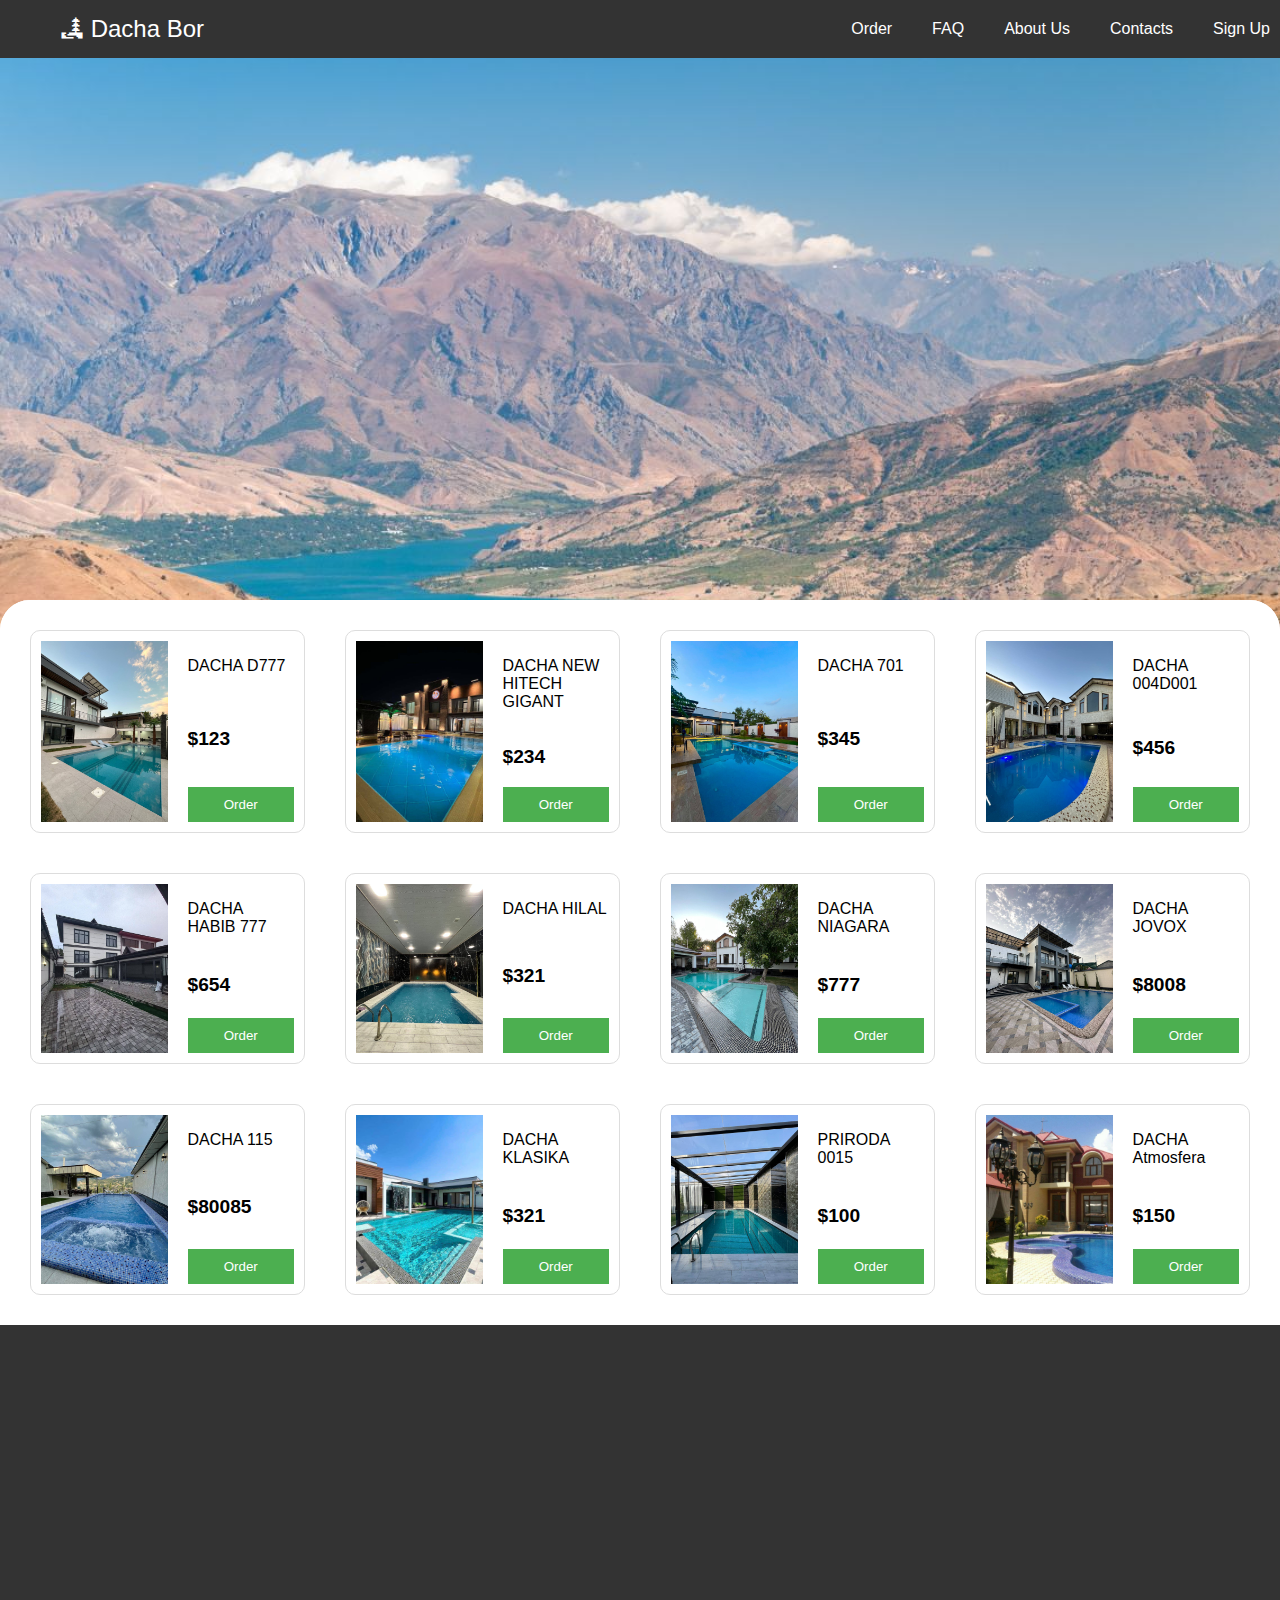
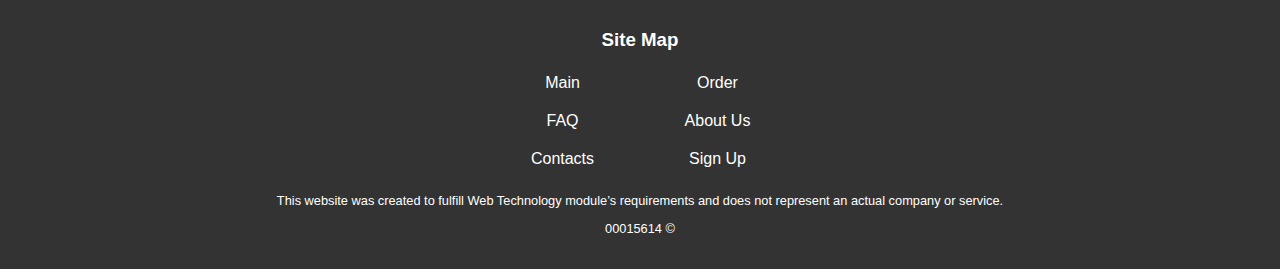
<file: index.html>
<!DOCTYPE html>
<html lang="en">

<head>
    <meta charset="UTF-8">
    <meta name="viewport" content="width=device-width, initial-scale=1.0">
    <link rel="stylesheet" href="styles.css ">
    <title>Dacha Bor</title>
</head>

<body>
    <nav class="navbar">
        <div class="nav-logo"><a href="index.html">🏞 Dacha Bor</a></div>
        <div class="burger-menu">
            <div class="burger-line"></div>
            <div class="burger-line"></div>
            <div class="burger-line"></div>
        </div>
        <ul class="nav-links">
            <li><a href="OtherPages/page1_Order.html">Order</a></li>
            <li><a href="OtherPages/page2_FAQ.html">FAQ</a></li>
            <li><a href="OtherPages/page3_AboutUs.html">About Us</a></li>
            <li><a href="OtherPages/page5_Contacts.html">Contacts</a></li>
            <li><a href="OtherPages/page6_SignUp.html">Sign Up</a></li>
        </ul>
    </nav>

    <header></header>

    <main>
        <div class="grid-container">
        <!-- 1 -->
        <div class="grid-item">
            <img src="images/1.jpg" alt="Item Image" class="item-image">
            <div class="item-info">
                <p>DACHA D777</p>
                <p class="item-price">$123</p>
                <button class="order-button" ><a style="color: white; text-decoration: none;" href="OtherPages/page1_Order.html">Order</a></button>
            </div>
        </div>
        <!-- 2 -->
        <div class="grid-item">
            <img src="images/2.jpg" alt="Item Image" class="item-image">
            <div class="item-info">
                <p>DACHA NEW HITECH GIGANT</p>
                <p class="item-price">$234</p>
                <button class="order-button" ><a style="color: white; text-decoration: none;" href="OtherPages/page1_Order.html">Order</a></button>
            </div>
        </div>
        <!-- 3 -->
        <div class="grid-item">
            <img src="images/3.jpg" alt="Item Image" class="item-image">
            <div class="item-info">
                <p>DACHA 701</p>
                <p class="item-price">$345</p>
                <button class="order-button" ><a style="color: white; text-decoration: none;" href="OtherPages/page1_Order.html">Order</a></button>
            </div>
        </div>
        <!-- 4 -->
        <div class="grid-item">
            <img src="images/4.jpg" alt="Item Image" class="item-image">
            <div class="item-info">
                <p>DACHA 004D001</p>
                <p class="item-price">$456</p>
                <button class="order-button" ><a style="color: white; text-decoration: none;" href="OtherPages/page1_Order.html">Order</a></button>
            </div>
        </div>
        <!-- 5 -->
        <div class="grid-item">
            <img src="images/5.jpg" alt="Item Image" class="item-image">
            <div class="item-info">
                <p>DACHA HABIB 777</p>
                <p class="item-price">$654</p>
                <button class="order-button" ><a style="color: white; text-decoration: none;" href="OtherPages/page1_Order.html">Order</a></button>
            </div>
        </div>
        <!-- 6 -->
        <div class="grid-item">
            <img src="images/6.jpg" alt="Item Image" class="item-image">
            <div class="item-info">
                <p>DACHA HILAL</p>
                <p class="item-price">$321</p>
                <button class="order-button" ><a style="color: white; text-decoration: none;" href="OtherPages/page1_Order.html">Order</a></button>
            </div>
        </div>
        <!-- 7 -->
        <div class="grid-item">
            <img src="images/7.jpg" alt="Item Image" class="item-image">
            <div class="item-info">
                <p>DACHA  NIAGARA</p>
                <p class="item-price">$777</p>
                <button class="order-button" ><a style="color: white; text-decoration: none;" href="OtherPages/page1_Order.html">Order</a></button>
            </div>
        </div>
        <!-- 8 -->
        <div class="grid-item">
            <img src="images/8.jpg" alt="Item Image" class="item-image">
            <div class="item-info">
                <p>DACHA JOVOX</p>
                <p class="item-price">$8008</p>
                <button class="order-button" ><a style="color: white; text-decoration: none;" href="OtherPages/page1_Order.html">Order</a></button>
            </div>
        </div>
        <!-- 9 -->
        <div class="grid-item">
            <img src="images/9.jpg" alt="Item Image" class="item-image">
            <div class="item-info">
                <p>DACHA 115</p>
                <p class="item-price">$80085</p>
                <button class="order-button" ><a style="color: white; text-decoration: none;" href="OtherPages/page1_Order.html">Order</a></button>
            </div>
        </div>
        <!-- 10 -->
        <div class="grid-item">
            <img src="images/10.jpg" alt="Item Image" class="item-image">
            <div class="item-info">
                <p>DACHA KLASIKA</p>
                <p class="item-price">$321</p>
                <button class="order-button" ><a style="color: white; text-decoration: none;" href="OtherPages/page1_Order.html">Order</a></button>
            </div>
        </div>
        <!-- 11 -->
        <div class="grid-item">
            <img src="images/11.jpg" alt="Item Image" class="item-image">
            <div class="item-info">
                <p>PRIRODA 0015</p>
                <p class="item-price">$100</p>
                <button class="order-button" ><a style="color: white; text-decoration: none;" href="OtherPages/page1_Order.html">Order</a></button>
            </div>
        </div>
        <!-- 12 -->
        <div class="grid-item">
            <img src="images/12.jpg" alt="Item Image" class="item-image">
            <div class="item-info">
                <p>DACHA Atmosfera</p>
                <p class="item-price">$150</p>
                <button class="order-button" ><a style="color: white; text-decoration: none;" href="OtherPages/page1_Order.html">Order</a></button>
            </div>
        </div>
        </div>
    </main>

    <footer>
        <div class="footer-map">
            <iframe
                src="https://www.google.com/maps/embed?pb=!1m18!1m12!1m3!1d2997.0864134320373!2d69.28080437643665!3d41.30698370097792!2m3!1f0!2f0!3f0!3m2!1i1024!2i768!4f13.1!3m3!1m2!1s0x38ae8ad59297d1cf%3A0xda0402847aed7b96!2z0JzQtdC20LTRg9C90LDRgNC-0LTQvdGL0Lkg0JLQtdGB0YLQvNC40L3RgdGC0LXRgNGB0LrQuNC5INCj0L3QuNCy0LXRgNGB0LjRgtC10YIg0LIg0KLQsNGI0LrQtdC90YLQtQ!5e0!3m2!1sru!2s!4v1700751314152!5m2!1sru!2s"
                width="100%"
                height="200"
                style="border:0;"
                allowfullscreen=""
                loading="lazy">
            </iframe>
        </div>
        <div class="footer-links">
            <h3>Site Map</h3>
            <div class="site-map-grid">
                <a href="index.html">Main</a>
                <a href="OtherPages/page1_Order.html">Order</a>
                <a href="OtherPages/page2_FAQ.html">FAQ</a>
                <a href="OtherPages/page3_AboutUs.html">About Us</a>
                <a href="OtherPages/page5_Contacts.html">Contacts</a>
                <a href="OtherPages/page6_SignUp.html">Sign Up</a>
            </div>
        </div>
        <div class="footer-text">
            <p>This website was created to fulfill Web Technology
                module’s requirements and does not represent an actual company or service.</p>
            <p>00015614 &copy;</p>
        </div>
    </footer>

    <script src="script.js"></script>
</body>

</html>
</file>
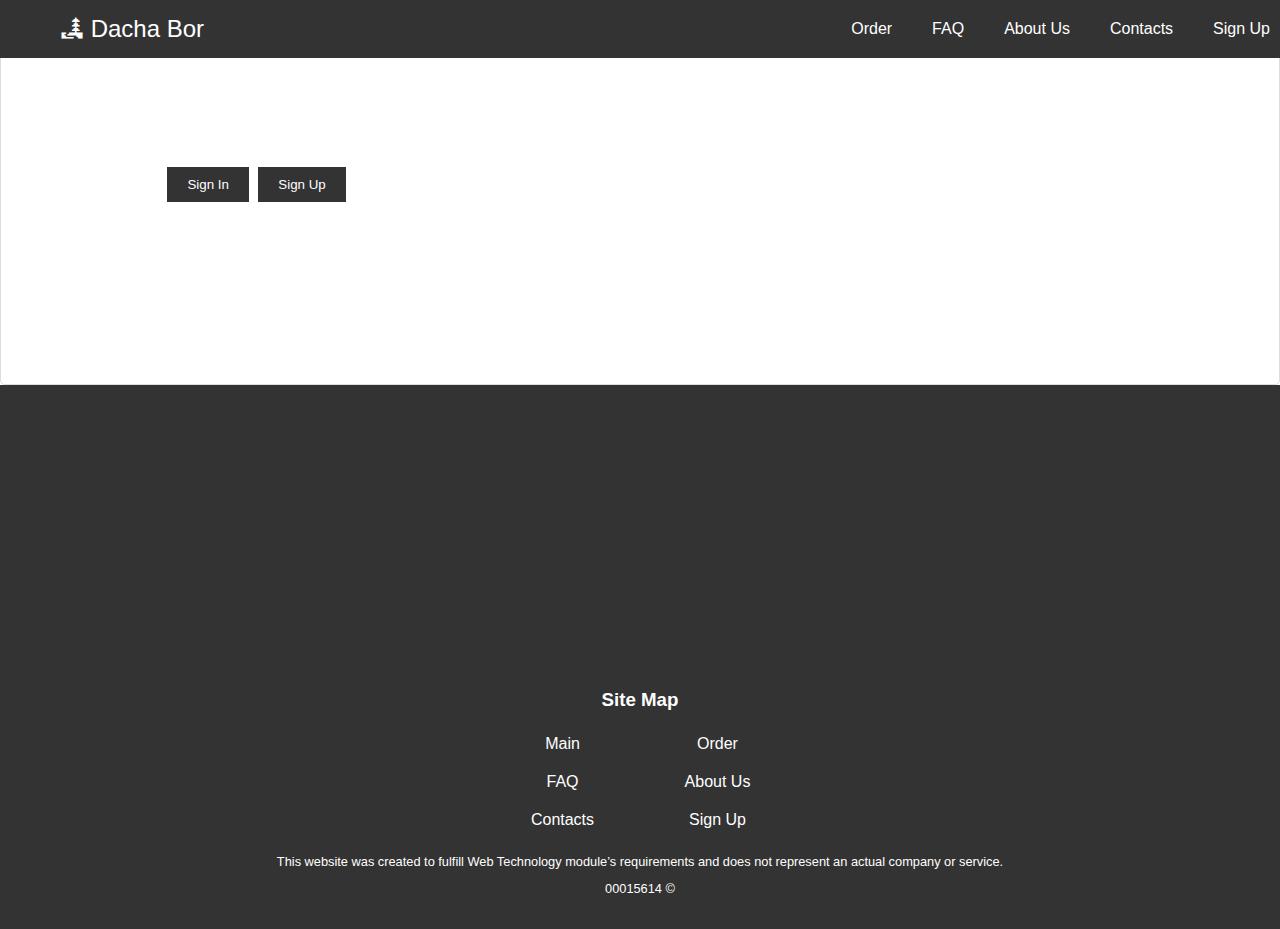
<file: OtherPages/page1_Order.html>
<!DOCTYPE html>
<html lang="en">

<head>
    <meta charset="UTF-8">
    <meta name="viewport" content="width=device-width, initial-scale=1.0">
    <link rel="stylesheet" href="../styles.css ">
    <title>Dacha Bor</title>
</head>

<body>
    <nav class="navbar">
        <div class="nav-logo"><a href="../index.html">🏞 Dacha Bor</a></div>
        <div class="burger-menu">
            <div class="burger-line"></div>
            <div class="burger-line"></div>
            <div class="burger-line"></div>
        </div>
        <ul class="nav-links">
            <li><a href="../OtherPages/page1_Order.html">Order</a></li>
            <li><a href="../OtherPages/page2_FAQ.html">FAQ</a></li>
            <li><a href="../OtherPages/page3_AboutUs.html">About Us</a></li>
            <li><a href="../OtherPages/page5_Contacts.html">Contacts</a></li>
            <li><a href="../OtherPages/page6_SignUp.html">Sign Up</a></li>
        </ul>
    </nav>

    <main>
        <div class="form-container">
            <div class="form-header">
                <button onclick="showForm('sign-in')">Sign In</button>
                <button onclick="showForm('sign-up')">Sign Up</button>
            </div>
            <div class="form-content">
                <form id="sign-in" class="form">
                    <input type="text" placeholder="Username" required>
                    <input type="password" placeholder="Password" required>
                    <button type="submit">Sign In</button>
                </form>
                <form id="sign-up" class="form" style="display: none;">
                    <input type="text" placeholder="Username" required>
                    <input type="email" placeholder="Email" required>
                    <input type="password" placeholder="Password" required>
                    <button type="submit">Sign Up</button>
                </form>
            </div>
        </div>
    </main>

    <footer>
        <div class="footer-map">
            <iframe
                src="https://www.google.com/maps/embed?pb=!1m18!1m12!1m3!1d2997.0864134320373!2d69.28080437643665!3d41.30698370097792!2m3!1f0!2f0!3f0!3m2!1i1024!2i768!4f13.1!3m3!1m2!1s0x38ae8ad59297d1cf%3A0xda0402847aed7b96!2z0JzQtdC20LTRg9C90LDRgNC-0LTQvdGL0Lkg0JLQtdGB0YLQvNC40L3RgdGC0LXRgNGB0LrQuNC5INCj0L3QuNCy0LXRgNGB0LjRgtC10YIg0LIg0KLQsNGI0LrQtdC90YLQtQ!5e0!3m2!1sru!2s!4v1700751314152!5m2!1sru!2s"
                width="100%"
                height="200"
                style="border:0;"
                allowfullscreen=""
                loading="lazy">
            </iframe>
        </div>
        <div class="footer-links">
            <h3>Site Map</h3>
            <div class="site-map-grid">
                <a href="../index.html">Main</a>
                <a href="../OtherPages/page1_Order.html">Order</a>
                <a href="../OtherPages/page2_FAQ.html">FAQ</a>
                <a href="../OtherPages/page3_AboutUs.html">About Us</a>
                <a href="../OtherPages/page5_Contacts.html">Contacts</a>
                <a href="../OtherPages/page6_SignUp.html">Sign Up</a>
            </div>
        </div>
        <div class="footer-text">
            <p>This website was created to fulfill Web Technology
                module’s requirements and does not represent an actual company or service.</p>
            <p>00015614 &copy;</p>
        </div>
    </footer>

    <script src="../script.js"></script>
</body>

</html>
</file>
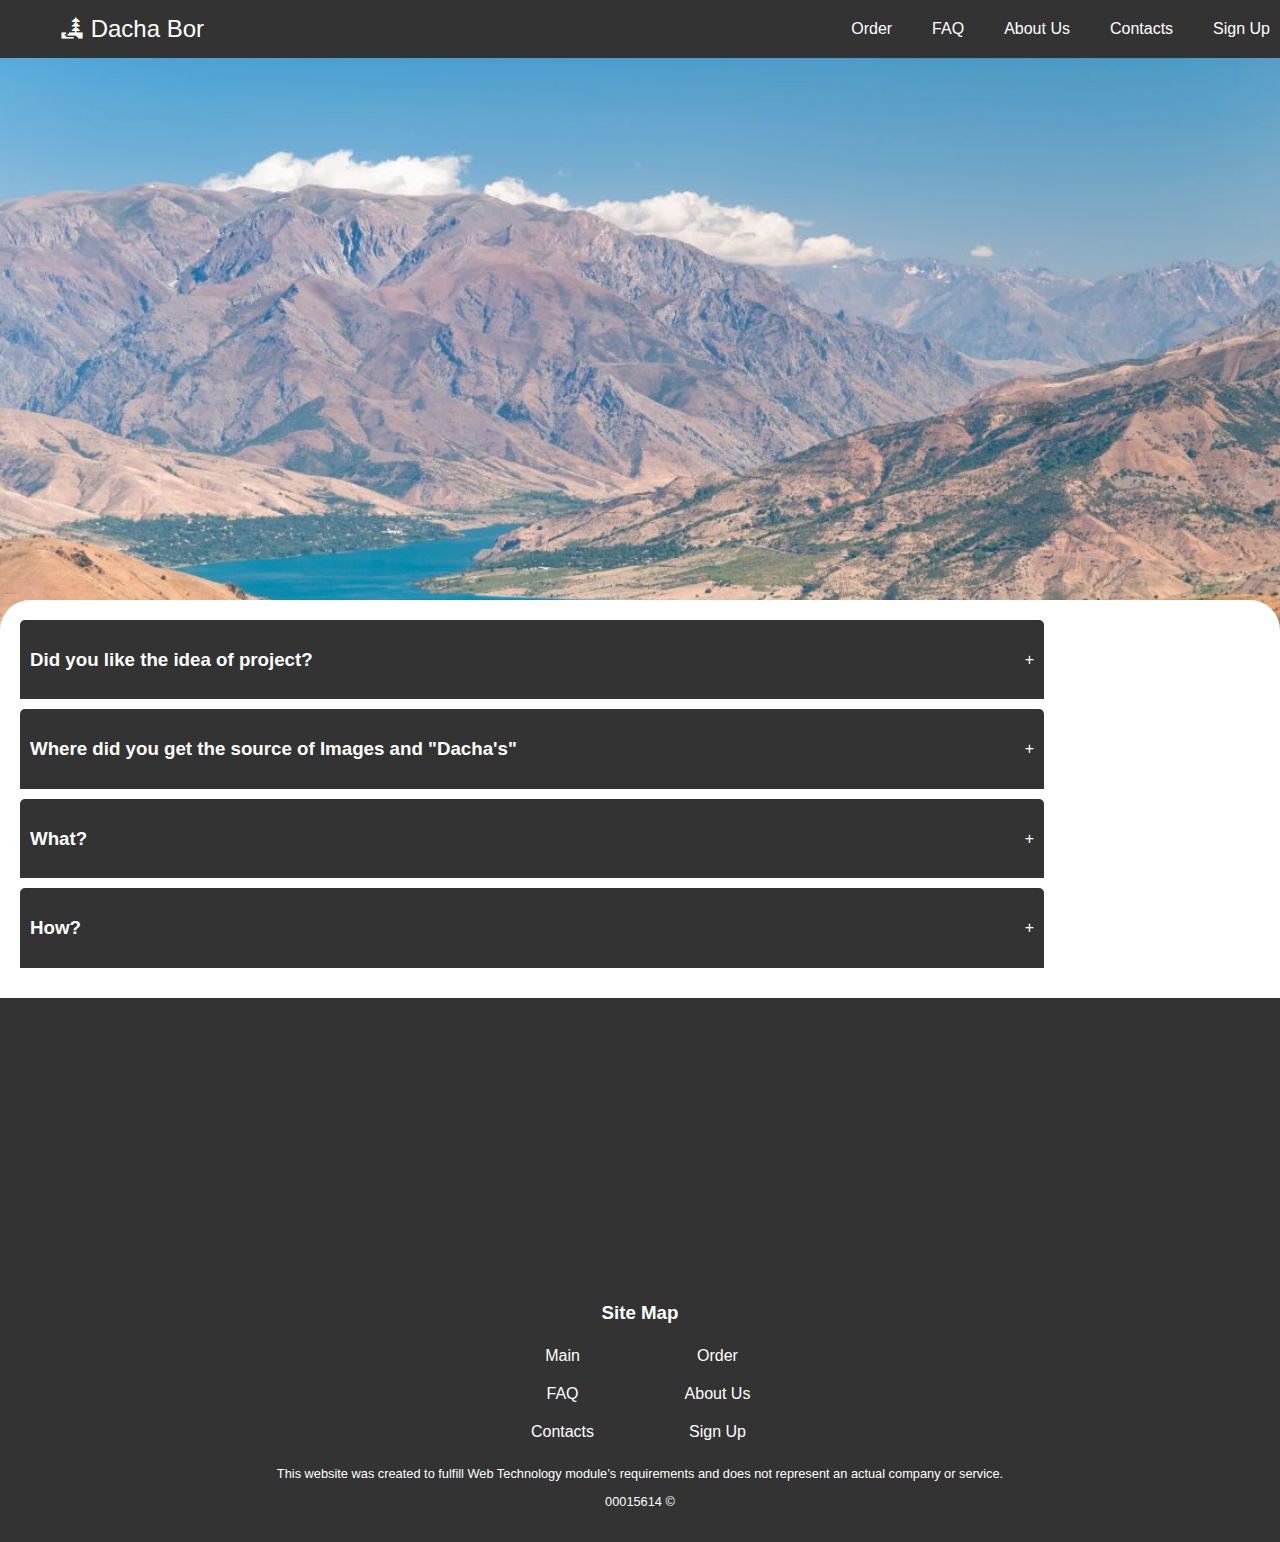
<file: OtherPages/page2_FAQ.html>
<!DOCTYPE html>
<html lang="en">

<head>
    <meta charset="UTF-8">
    <meta name="viewport" content="width=device-width, initial-scale=1.0">
    <link rel="stylesheet" href="../styles.css ">
    <title>Dacha Bor</title>
</head>

<body>
    <nav class="navbar">
        <div class="nav-logo"><a href="../index.html">🏞 Dacha Bor</a></div>
        <div class="burger-menu">
            <div class="burger-line"></div>
            <div class="burger-line"></div>
            <div class="burger-line"></div>
        </div>
        <ul class="nav-links">
            <li><a href="../OtherPages/page1_Order.html">Order</a></li>
            <li><a href="../OtherPages/page2_FAQ.html">FAQ</a></li>
            <li><a href="../OtherPages/page3_AboutUs.html">About Us</a></li>
            <li><a href="../OtherPages/page5_Contacts.html">Contacts</a></li>
            <li><a href="../OtherPages/page6_SignUp.html">Sign Up</a></li>
        </ul>
    </nav>

    <header></header>

    <main>
        <div class="faq-container">
            <!-- 1 -->
            <div class="faq-item">
                <div class="faq-question" onclick="toggleAnswer(this)">
                    <h3>Did you like the idea of project?</h3>
                    <span class="toggle-button">+</span>
                </div>
                <div class="faq-answer">
                    <p>tg contacts: diyorrf</p>
                </div>
            </div>
            <!-- 1 -->
            <div class="faq-item">
                <div class="faq-question" onclick="toggleAnswer(this)">
                    <h3>Where did you get the source of Images and "Dacha's"</h3>
                    <span class="toggle-button">+</span>
                </div>
                <div class="faq-answer">
                    <a>https://telegra.ph/DAVHA-HABIB-05-24</a>
                    <a>https://telegra.ph/DACHA-HILAL-05-28</a>
                    <a>https://telegra.ph/Dacha-NIAGARA-07-13</a>
                    <a>https://telegra.ph/DACHA-D001-11-02</a>
                    <a>https://telegra.ph/Dacha-004-10-17</a>
                    <a>https://telegra.ph/DACHA-GIGANT-07-23</a>
                    <a>https://telegra.ph/DACHA-NEW-HITECH-10-12</a>
                    <a>https://telegra.ph/DAVHA-HABIB-05-24</a>
                    <a>https://telegra.ph/DACHA-004-09-03</a>
                    <a>https://telegra.ph/DACHA-002-05-17</a>
                    <a>https://telegra.ph/dachalabor-begi01-09-24</a>
                </div>
            </div>
            <!-- 1 -->
            <div class="faq-item">
                <div class="faq-question" onclick="toggleAnswer(this)">
                    <h3>What?</h3>
                    <span class="toggle-button">+</span>
                </div>
                <div class="faq-answer">
                    <p>That!</p>
                </div>
            </div>
            <!-- 1 -->
            <div class="faq-item">
                <div class="faq-question" onclick="toggleAnswer(this)">
                    <h3>How?</h3>
                    <span class="toggle-button">+</span>
                </div>
                <div class="faq-answer">
                    <p>Nihao (Hello in Chineese)</p>
                </div>
            </div>
        </div>
    </main>

    <footer>
        <div class="footer-map">
            <iframe
                src="https://www.google.com/maps/embed?pb=!1m18!1m12!1m3!1d2997.0864134320373!2d69.28080437643665!3d41.30698370097792!2m3!1f0!2f0!3f0!3m2!1i1024!2i768!4f13.1!3m3!1m2!1s0x38ae8ad59297d1cf%3A0xda0402847aed7b96!2z0JzQtdC20LTRg9C90LDRgNC-0LTQvdGL0Lkg0JLQtdGB0YLQvNC40L3RgdGC0LXRgNGB0LrQuNC5INCj0L3QuNCy0LXRgNGB0LjRgtC10YIg0LIg0KLQsNGI0LrQtdC90YLQtQ!5e0!3m2!1sru!2s!4v1700751314152!5m2!1sru!2s"
                width="100%"
                height="200"
                style="border:0;"
                allowfullscreen=""
                loading="lazy">
            </iframe>
        </div>
        <div class="footer-links">
            <h3>Site Map</h3>
            <div class="site-map-grid">
                <a href="../index.html">Main</a>
                <a href="../OtherPages/page1_Order.html">Order</a>
                <a href="../OtherPages/page2_FAQ.html">FAQ</a>
                <a href="../OtherPages/page3_AboutUs.html">About Us</a>
                <a href="../OtherPages/page5_Contacts.html">Contacts</a>
                <a href="../OtherPages/page6_SignUp.html">Sign Up</a>
            </div>
        </div>
        <div class="footer-text">
            <p>This website was created to fulfill Web Technology
                module’s requirements and does not represent an actual company or service.</p>
            <p>00015614 &copy;</p>
        </div>
    </footer>

    <script src="../script.js"></script>
</body>

</html>
</file>
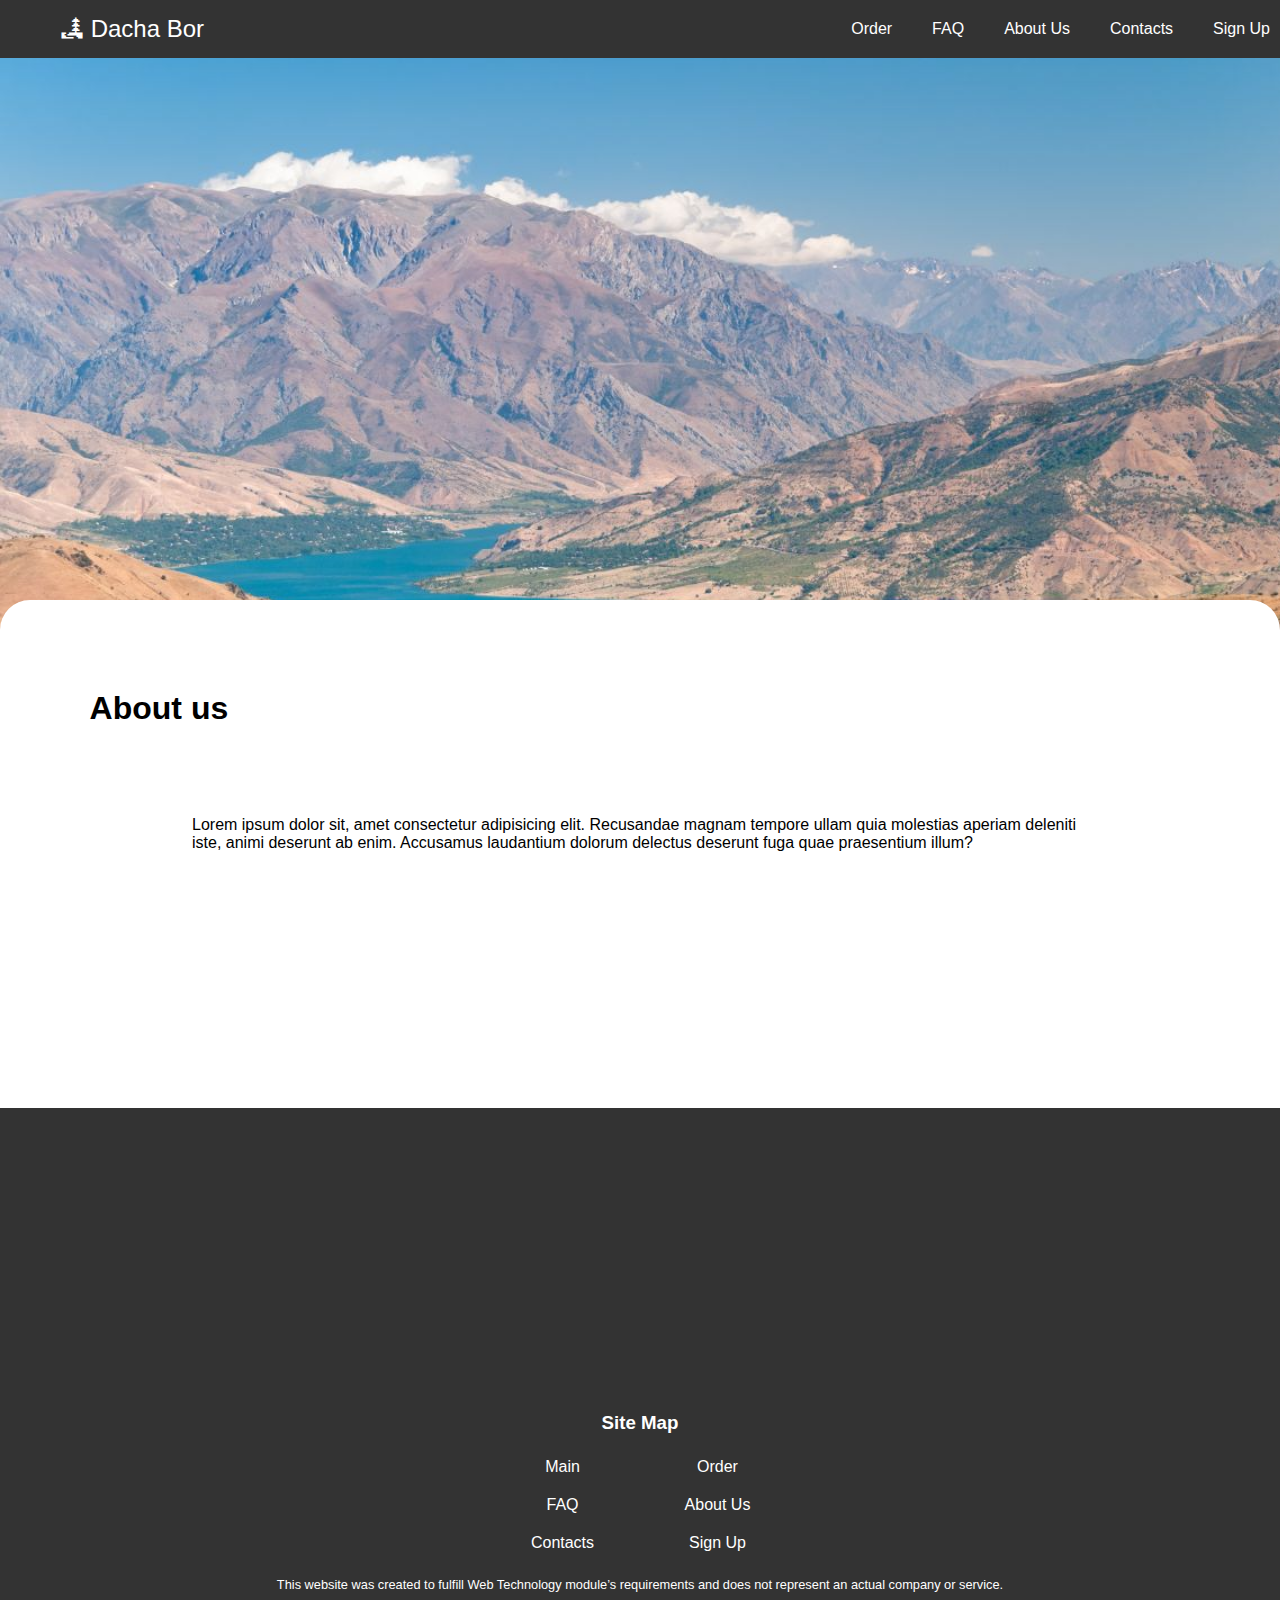
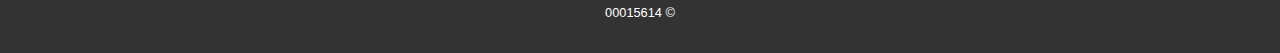
<file: OtherPages/page3_AboutUs.html>
<!DOCTYPE html>
<html lang="en">

<head>
    <meta charset="UTF-8">
    <meta name="viewport" content="width=device-width, initial-scale=1.0">
    <link rel="stylesheet" href="../styles.css ">
    <title>Dacha Bor</title>
</head>

<body>
    <nav class="navbar">
        <div class="nav-logo"><a href="../index.html">🏞 Dacha Bor</a></div>
        <div class="burger-menu">
            <div class="burger-line"></div>
            <div class="burger-line"></div>
            <div class="burger-line"></div>
        </div>
        <ul class="nav-links">
            <li><a href="../OtherPages/page1_Order.html">Order</a></li>
            <li><a href="../OtherPages/page2_FAQ.html">FAQ</a></li>
            <li><a href="../OtherPages/page3_AboutUs.html">About Us</a></li>
            <li><a href="../OtherPages/page5_Contacts.html">Contacts</a></li>
            <li><a href="../OtherPages/page6_SignUp.html">Sign Up</a></li>
        </ul>
    </nav>

    <header></header>

    <main>
       <h1 style="padding: 7%; margin: 0;">About us</h1>
       <p style="padding-left: 15%; padding-right: 15%; padding-bottom: 20%; margin: 0;">Lorem ipsum dolor sit, amet consectetur adipisicing elit. Recusandae magnam tempore ullam quia molestias aperiam deleniti iste, animi deserunt ab enim. Accusamus laudantium dolorum delectus deserunt fuga quae praesentium illum?</p>
    </main>

    <footer>
        <div class="footer-map">
            <iframe
                src="https://www.google.com/maps/embed?pb=!1m18!1m12!1m3!1d2997.0864134320373!2d69.28080437643665!3d41.30698370097792!2m3!1f0!2f0!3f0!3m2!1i1024!2i768!4f13.1!3m3!1m2!1s0x38ae8ad59297d1cf%3A0xda0402847aed7b96!2z0JzQtdC20LTRg9C90LDRgNC-0LTQvdGL0Lkg0JLQtdGB0YLQvNC40L3RgdGC0LXRgNGB0LrQuNC5INCj0L3QuNCy0LXRgNGB0LjRgtC10YIg0LIg0KLQsNGI0LrQtdC90YLQtQ!5e0!3m2!1sru!2s!4v1700751314152!5m2!1sru!2s"
                width="100%"
                height="200"
                style="border:0;"
                allowfullscreen=""
                loading="lazy">
            </iframe>
        </div>
        <div class="footer-links">
            <h3>Site Map</h3>
            <div class="site-map-grid">
                <a href="../index.html">Main</a>
                <a href="../OtherPages/page1_Order.html">Order</a>
                <a href="../OtherPages/page2_FAQ.html">FAQ</a>
                <a href="../OtherPages/page3_AboutUs.html">About Us</a>
                <a href="../OtherPages/page5_Contacts.html">Contacts</a>
                <a href="../OtherPages/page6_SignUp.html">Sign Up</a>
            </div>
        </div>
        <div class="footer-text">
            <p>This website was created to fulfill Web Technology
                module’s requirements and does not represent an actual company or service.</p>
            <p>00015614 &copy;</p>
        </div>
    </footer>

    <script src="../script.js"></script>
</body>

</html>
</file>
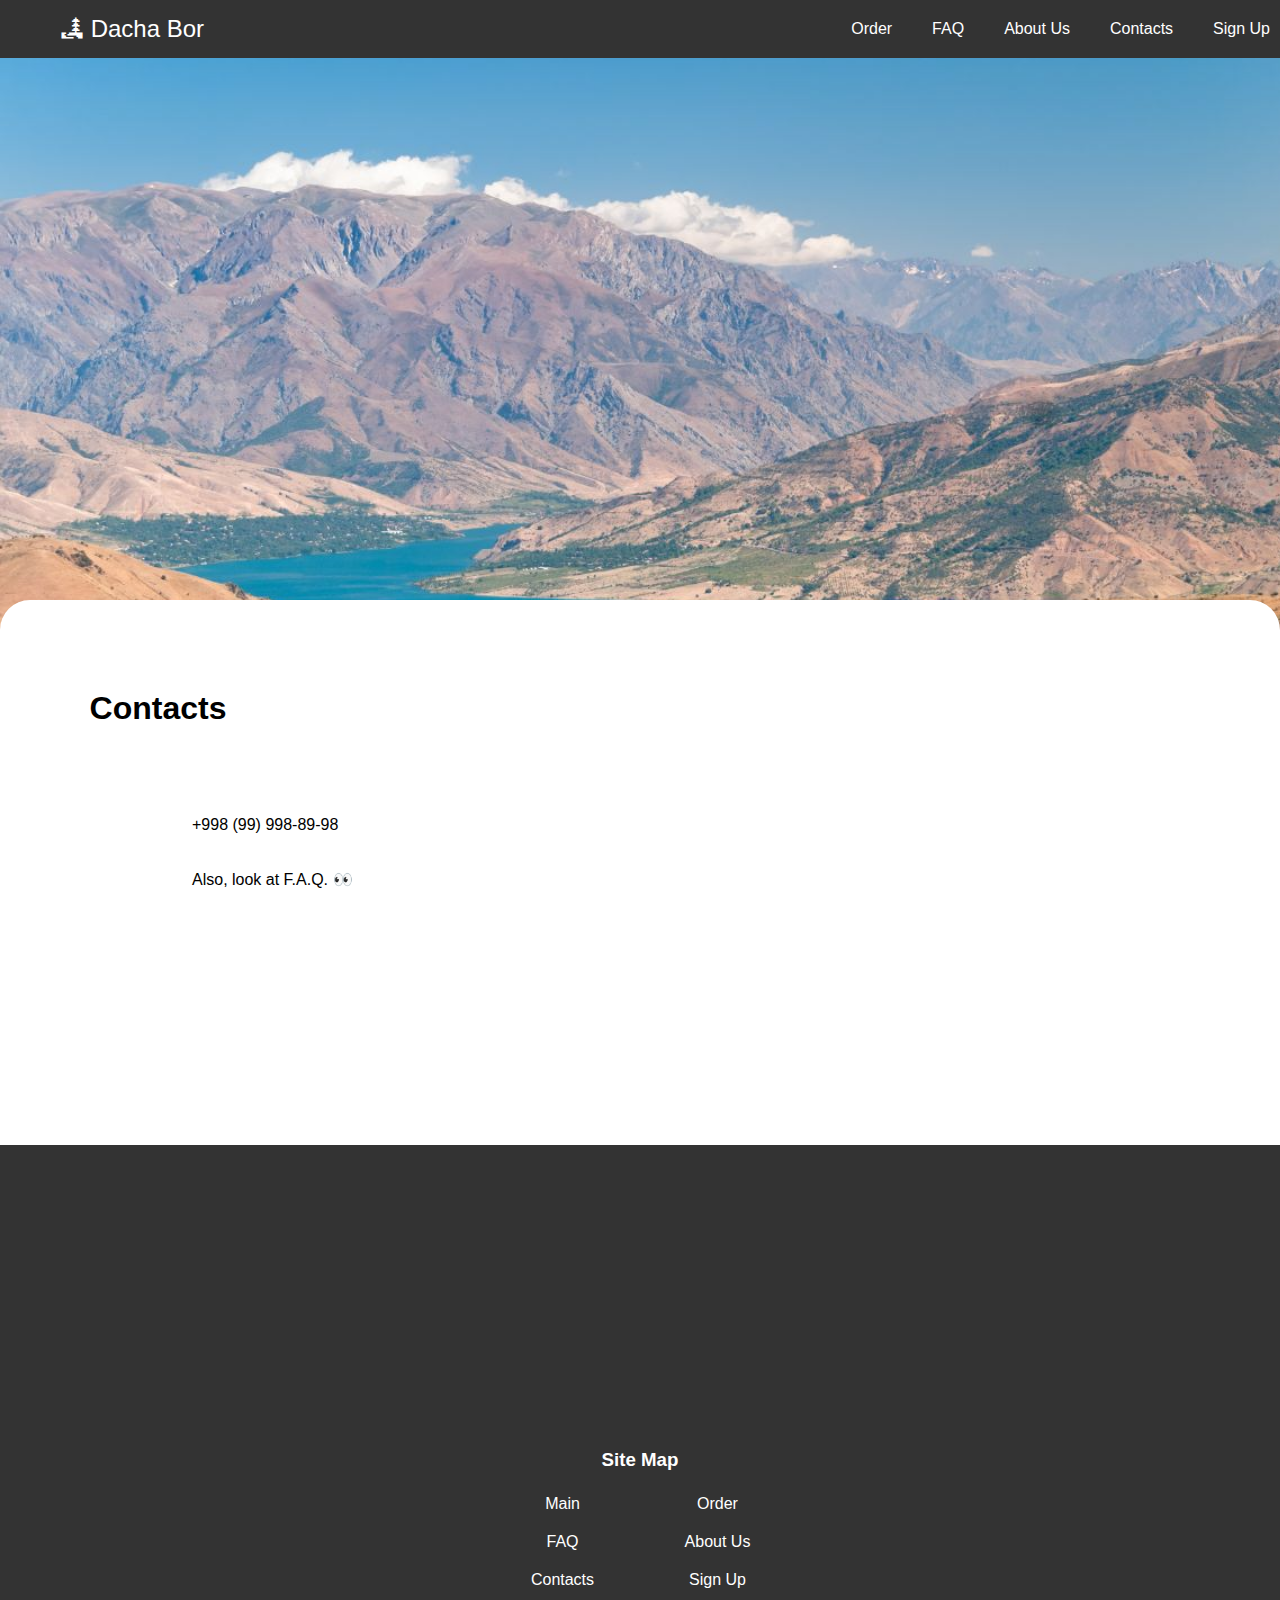
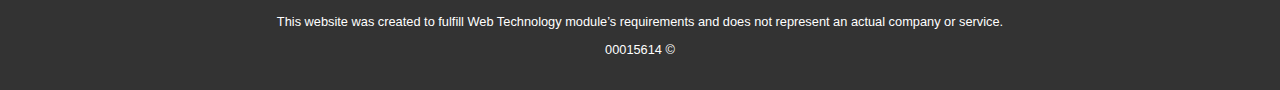
<file: OtherPages/page5_Contacts.html>
<!DOCTYPE html>
<html lang="en">

<head>
    <meta charset="UTF-8">
    <meta name="viewport" content="width=device-width, initial-scale=1.0">
    <link rel="stylesheet" href="../styles.css ">
    <title>Dacha Bor</title>
</head>

<body>
    <nav class="navbar">
        <div class="nav-logo"><a href="../index.html">🏞 Dacha Bor</a></div>
        <div class="burger-menu">
            <div class="burger-line"></div>
            <div class="burger-line"></div>
            <div class="burger-line"></div>
        </div>
        <ul class="nav-links">
            <li><a href="../OtherPages/page1_Order.html">Order</a></li>
            <li><a href="../OtherPages/page2_FAQ.html">FAQ</a></li>
            <li><a href="../OtherPages/page3_AboutUs.html">About Us</a></li>
            <li><a href="../OtherPages/page5_Contacts.html">Contacts</a></li>
            <li><a href="../OtherPages/page6_SignUp.html">Sign Up</a></li>
        </ul>
    </nav>

    <header></header>

    <main>
        <h1 style="padding: 7%; margin: 0;">Contacts</h1>
        <p style="padding-left: 15%; padding-right: 15%; padding-bottom: 20%; margin: 0;">+998 (99) 998-89-98 </br></br></br> Also, look at F.A.Q. 👀 </p>
    </main>

    <footer>
        <div class="footer-map">
            <iframe
                src="https://www.google.com/maps/embed?pb=!1m18!1m12!1m3!1d2997.0864134320373!2d69.28080437643665!3d41.30698370097792!2m3!1f0!2f0!3f0!3m2!1i1024!2i768!4f13.1!3m3!1m2!1s0x38ae8ad59297d1cf%3A0xda0402847aed7b96!2z0JzQtdC20LTRg9C90LDRgNC-0LTQvdGL0Lkg0JLQtdGB0YLQvNC40L3RgdGC0LXRgNGB0LrQuNC5INCj0L3QuNCy0LXRgNGB0LjRgtC10YIg0LIg0KLQsNGI0LrQtdC90YLQtQ!5e0!3m2!1sru!2s!4v1700751314152!5m2!1sru!2s"
                width="100%"
                height="200"
                style="border:0;"
                allowfullscreen=""
                loading="lazy">
            </iframe>
        </div>
        <div class="footer-links">
            <h3>Site Map</h3>
            <div class="site-map-grid">
                <a href="../index.html">Main</a>
                <a href="../OtherPages/page1_Order.html">Order</a>
                <a href="../OtherPages/page2_FAQ.html">FAQ</a>
                <a href="../OtherPages/page3_AboutUs.html">About Us</a>
                <a href="../OtherPages/page5_Contacts.html">Contacts</a>
                <a href="../OtherPages/page6_SignUp.html">Sign Up</a>
            </div>
        </div>
        <div class="footer-text">
            <p>This website was created to fulfill Web Technology
                module’s requirements and does not represent an actual company or service.</p>
            <p>00015614 &copy;</p>
        </div>
    </footer>

    <script src="../script.js"></script>
</body>

</html>
</file>
<file: styles.css>
body {
    margin: 0;
    font-family: Arial, sans-serif;
    background-image: url(images/back.jpg);
    background-repeat: no-repeat;
    background-attachment: fixed;
    background-size: cover;
}
header{
    height: 600px;
}
/*NAV BAR*/
.navbar {
    overflow: hidden;
    background-color: #333;
    position: fixed;
    top: 0;
    width: 100%;
    background-color: #333;
    display: flex;
    justify-content: space-between;
    align-items: center;
    padding: 10px;
    
}
.nav-logo a {
    color: white;
    text-decoration: none;
    font-size: 24px;
    margin-left: 50px;
}
.burger-menu {
    display: none;
    cursor: pointer;
}
.burger-line {
    width: 25px;
    height: 3px;
    background-color: white;
    margin: 5px;
    transition: all 0.3s ease;
}
.nav-links {
    list-style-type: none;
    margin: 0;
    padding: 0;
    display: flex;
}
.nav-links li {
    padding: 10px 20px;
}
.nav-links a {
    color: white;
    text-decoration: none;
    transition: color 0.3s;
}
.nav-links a:hover {
    color: #ddd;
}

/*Animation for burger menu (toggle form js)*/
.toggle1 {
    transform: rotate(-45deg) translate(-5px, 6px);
}
.toggle2 {
    opacity: 0;
}
.toggle3 {
    transform: rotate(45deg) translate(-5px, -6px);
}

/*MAIN GRID*/
main {
    background-color: white;
    border-top-left-radius: 30px;
    border-top-right-radius: 30px;
}
.grid-container {
    display: grid;
    grid-template-columns: repeat(4, 1fr);
    gap: 20px;
    padding: 20px;
    background-color: white;
    border-top-left-radius: 30px;
    border-top-right-radius: 30px;
}

.grid-item {
    display: flex;
    border: 1px solid #ddd;
    padding: 10px;
    margin: 10px;
    border-radius: 10px;
}

.item-image {
    width: 50%;
    height: auto;
    object-fit: cover;
}

.item-info {
    flex-grow: 1;
    padding-left: 20px;
    display: flex;
    flex-direction: column;
    justify-content: space-between;
}

.item-price {
    font-size: 1.2em;
    font-weight: bold;
}

.order-button {
    padding: 10px 20px;
    background-color: #4CAF50;
    color: white;
    border: none;
    cursor: pointer;
    transition: background-color 0.3s;
}

.order-button:hover {
    background-color: #45a049;
}

/*FOOTER*/
footer {
    background-color: #333;
    color: white;
    text-align: center;
    padding: 20px;
}

.footer-map iframe {
    max-width: 600px;
    margin: auto;
    margin: 30px;
}

.footer-links {
    margin-top: 20px;
}

.site-map-grid {
    display: grid;
    grid-template-columns: repeat(2, 1fr);
    gap: 10px;
    justify-content: center;
    max-width: 300px;
    margin: auto;
}

.site-map-grid a {
    color: white;
    text-decoration: none;
    padding: 5px;
    border-radius: 5px;
    transition: background-color 0.3s;
}

.site-map-grid a:hover {
    background-color: #555;
}

.footer-text {
    margin-top: 20px;
    font-size: 0.8em;
}

/*FAQ*/
.faq-container {
    margin: auto;
    width: 100%;
    padding: 20px;
}

.faq-item {
    background-color: #f1f1f1;
    margin-bottom: 10px;
    border-radius: 5px;
    width: 80%;
}

.faq-question {
    display: flex;
    justify-content: space-between;
    align-items: center;
    padding: 10px;
    cursor: pointer;
    background-color: #333;
    color: white;
    border-radius: 5px 5px 0 0;
}

.faq-answer {
    overflow: hidden;
    transition: height 0.5s ease-out, padding 0.5s ease-out; /* Increased transition duration */
    height: 0; /* Initially collapsed */
    padding: 0 10px; /* Initial padding */
}

.toggle-button {
    transition: transform 0.5s ease; /* Increased transition duration */
    display: inline-block;
}

.toggle-button.active {
    transform: rotate(45deg);
}

/*Sign in/up*/

.form-container {
    border: 1px solid #ddd;
    padding: 20px;
    border-radius: 5px;
    padding: 13%;
}

.form-header button {
    background-color: #333;
    color: white;
    border: none;
    padding: 10px 20px;
    margin-right: 5px;
    cursor: pointer;
    transition: background-color 0.3s;
    margin-bottom: 15px;
}

.form-header button:hover {
    background-color: #555;
}

.form {
    display: none;
    flex-direction: column;
}

.form.active {
    display: flex;
    animation: fadeIn 0.5s;
}

.form input {
    margin-bottom: 10px;
    padding: 10px;
    border-radius: 5px;
    border: 1px solid #ddd;
}

.form button {
    background-color: #4CAF50;
    color: white;
    border: none;
    padding: 10px 20px;
    cursor: pointer;
    transition: background-color 0.3s;
}

.form button:hover {
    background-color: #45a049;
}

@keyframes fadeIn {
    from {opacity: 0;}
    to {opacity: 1;}
}



@media screen and (max-width: 1200px) {
    /*Media Query for MAIN GRID*/
    .grid-container {
        grid-template-columns: repeat(3, 1fr);
    }
}

@media screen and (max-width: 936px) {
    /*Media Query for NAV BAR*/
    .burger-menu {
        display: block;
    }

    .nav-links {
        position: absolute;
        right: 0;
        height: 100vh;
        top: 60px;
        background-color: #333;
        flex-direction: column;
        align-items: center;
        width: 100%;
        transform: translateX(100%);
        transition: transform 0.5s ease-in;
    }

    .nav-links.active {
        transform: translateX(0);
    }
    
    /*Media Query for MAIN GRID*/
    .grid-container {
        grid-template-columns: repeat(2, 1fr);
    }

    /*Media Query for FOOTER*/
    .footer-map iframe {
        width: 90%;
    }

    .site-map-grid {
        grid-template-columns: 1fr;
    }
}
@media screen and (max-width: 680px) {
    /*Media Query for MAIN GRID*/
    .grid-container {
        grid-template-columns: repeat(1, 1fr);
    }
}
</file>
